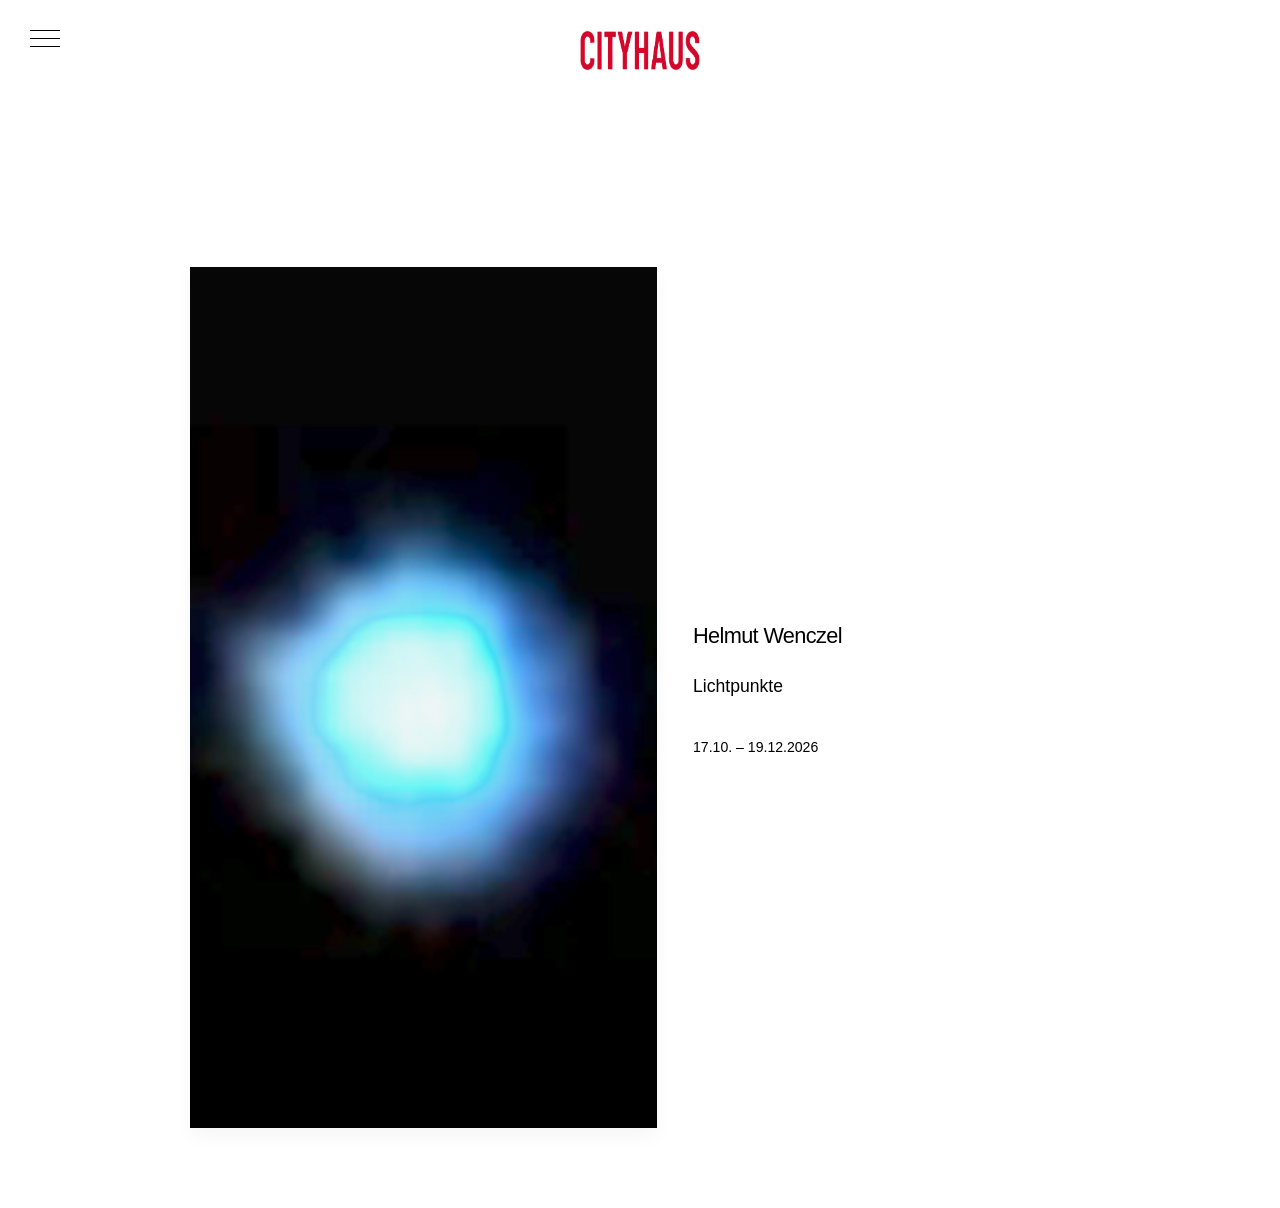
<file: index.html>
﻿<!DOCTYPE html>
<html lang="de">
  <head>
    <meta charset="UTF-8" />
    <meta name="viewport" content="width=device-width, initial-scale=1.0" />
    <meta name="description" content="Cityhaus Weinfelden — Pop-up Galerie im Cityhaus." />
    <title>Cityhaus Weinfelden</title>
    <link rel="stylesheet" href="css/style.css" />
  </head>
  <body>
    <header class="site-header">
      <button class="nav-toggle" type="button" aria-label="Menü öffnen" aria-expanded="false">
        <span></span>
        <span></span>
        <span></span>
      </button>

      <nav class="main-nav" aria-label="Hauptmenü">
        <ul>
          <li><a href="index.html" class="active">Home</a></li>
          <li><a href="ausstellungen.html">Ausstellungen</a></li>
          <li><a href="kuenstler.html">Künstler</a></li>
          <li><a href="presse.html">Presse</a></li>
          <li><a href="ueber-uns.html">über uns</a></li>
          <li><a href="kontakt.html">Kontakt</a></li>
        </ul>
      </nav>

      <a href="index.html" class="brand" aria-label="Cityhaus logo">
        <img src="assets/Logo_Cityhaus.png" alt="Cityhaus Logo" />
        <div class="brand-location">Galerie - Weinfelden</div>
      </a>
    </header>

    <main class="page-shell">
      <h1 class="page-title" aria-hidden="true" style="visibility:hidden;">Cityhaus</h1>
      <section class="exhibition-list">
        <article class="exhibit-row">
          <div class="exhibit-image">
            <img src="assets/Startseite_Aktuell.png" alt="Helmut Wenczel Lichtpunkte" />
          </div>
          <div class="exhibit-copy">
            <h2>Helmut Wenczel</h2>
            <p class="exhibit-title">Lichtpunkte</p>
            <p class="exhibit-dates">17.10. – 19.12.2026</p>
          </div>
        </article>
      </section>
    </main>

    <script src="js/script.js"></script>
  </body>
</html>
</file>
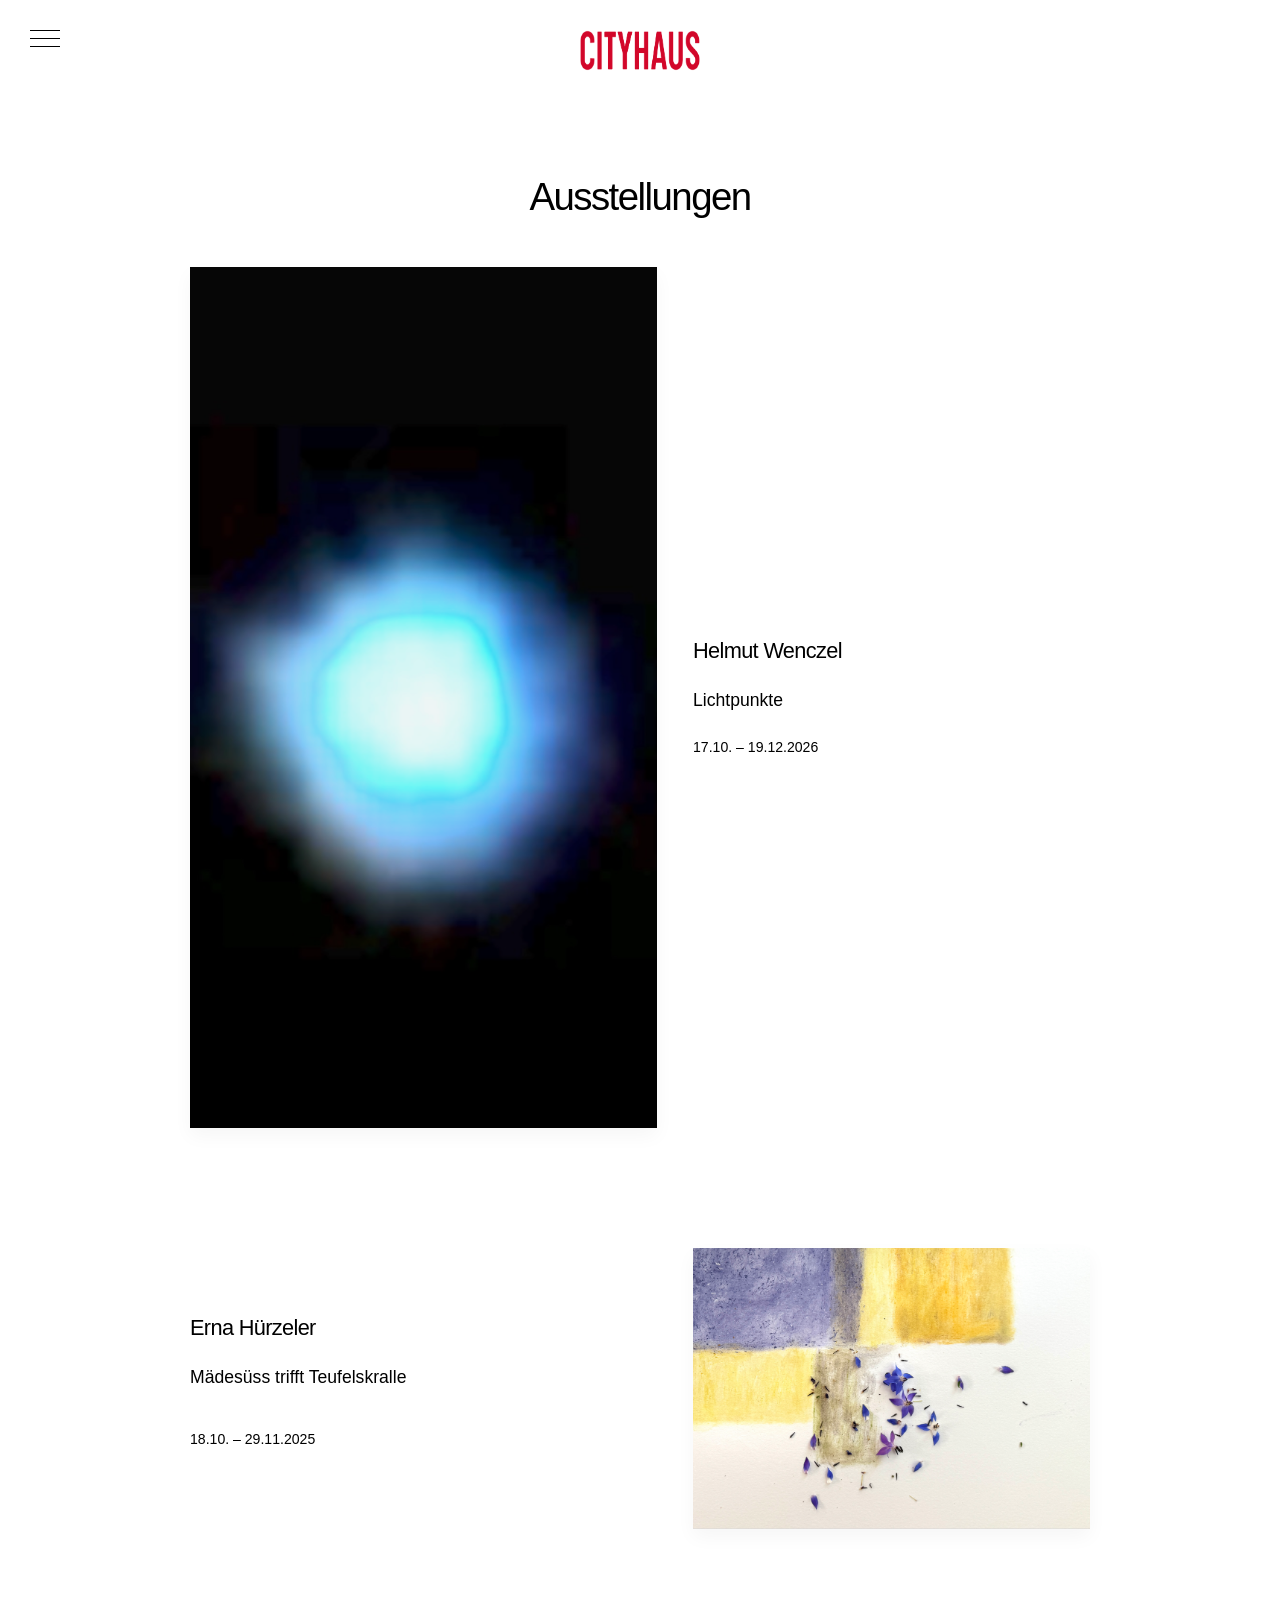
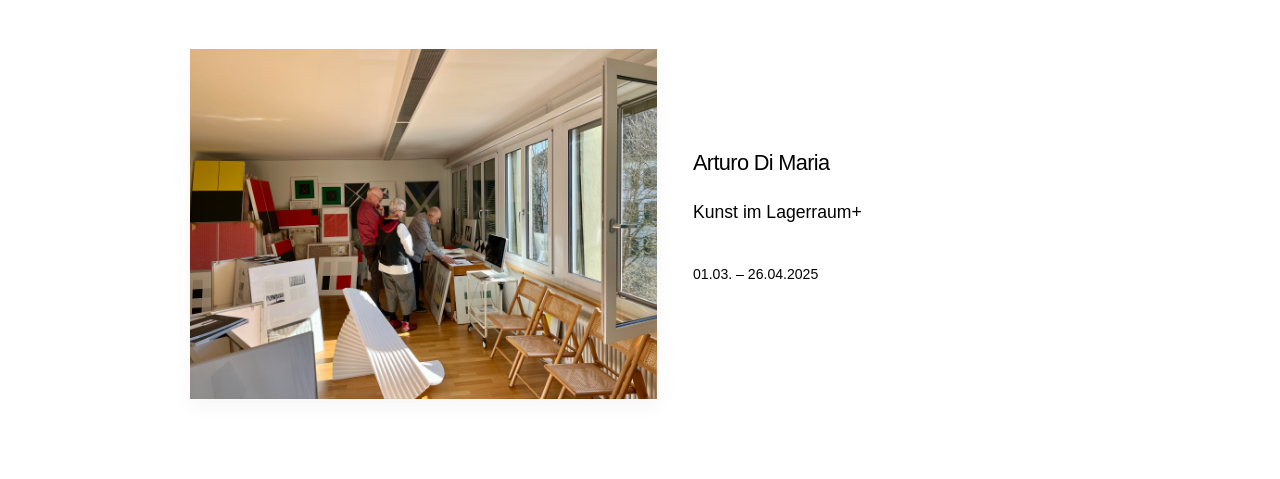
<file: ausstellungen.html>
﻿<!DOCTYPE html>
<html lang="de">
  <head>
    <meta charset="UTF-8" />
    <meta name="viewport" content="width=device-width, initial-scale=1.0" />
    <meta name="description" content="Ausstellungen im Cityhaus Weinfelden." />
    <title>Ausstellungen — Cityhaus</title>
    <link rel="stylesheet" href="css/style.css" />
  </head>
  <body>
    <header class="site-header">
      <button class="nav-toggle" type="button" aria-label="Menü öffnen" aria-expanded="false">
        <span></span>
        <span></span>
        <span></span>
      </button>

      <nav class="main-nav" aria-label="Hauptmenü">
        <ul>
          <li><a href="index.html">Home</a></li>
          <li><a href="ausstellungen.html" class="active">Ausstellungen</a></li>
          <li><a href="kuenstler.html">Künstler</a></li>
          <li><a href="presse.html">Presse</a></li>
          <li><a href="ueber-uns.html">über uns</a></li>
          <li><a href="kontakt.html">Kontakt</a></li>
        </ul>
      </nav>

      <a href="index.html" class="brand" aria-label="Cityhaus logo">
        <img src="assets/Logo_Cityhaus.png" alt="Cityhaus Logo" />
        <div class="brand-location">Galerie - Weinfelden</div>
      </a>
    </header>

    <main class="page-shell">
      <h1 class="page-title">Ausstellungen</h1>
      <section class="exhibition-list">
        <article class="exhibit-row">
          <div class="exhibit-image">
            <img src="assets/Startseite_Aktuell.png" alt="Lichtpunkte von Helmut Wenczel" />
          </div>
          <div class="exhibit-copy">
            <h2>Helmut Wenczel</h2>
            <p class="exhibit-title">Lichtpunkte</p>
            <div class="exhibit-dates">17.10. – 19.12.2026</div>
          </div>
        </article>

        <article class="exhibit-row">
          <div class="exhibit-copy">
            <h2>Erna Hürzeler</h2>
            <p class="exhibit-title">Mädesüss trifft Teufelskralle</p>
            <p class="exhibit-dates">18.10. – 29.11.2025</p>
          </div>
          <a href="assets/Presse_Erna-Hürzeler_Ausstellung Cityhaus.pdf" target="_blank" rel="noopener noreferrer" style="display:block;">
            <div class="exhibit-image">
              <img src="assets/Ausstellung_Erna.png" alt="Erna Hürzeler Mädesüss trifft Teufelskralle" />
            </div>
          </a>
        </article>

        <article class="exhibit-row">
          <div class="exhibit-image">
            <img src="assets/Ausstellung_Arturo.png" alt="Arturo di Maria Kunst im Lagerraum+" />
          </div>
          <div class="exhibit-copy">
            <h2>Arturo Di Maria</h2>
            <p class="exhibit-title">Kunst im Lagerraum+</p>
            <p class="exhibit-dates">01.03. – 26.04.2025</p>
          </div>
        </article>
      </section>
    </main>

    <script src="js/script.js"></script>
  </body>
</html>
</file>
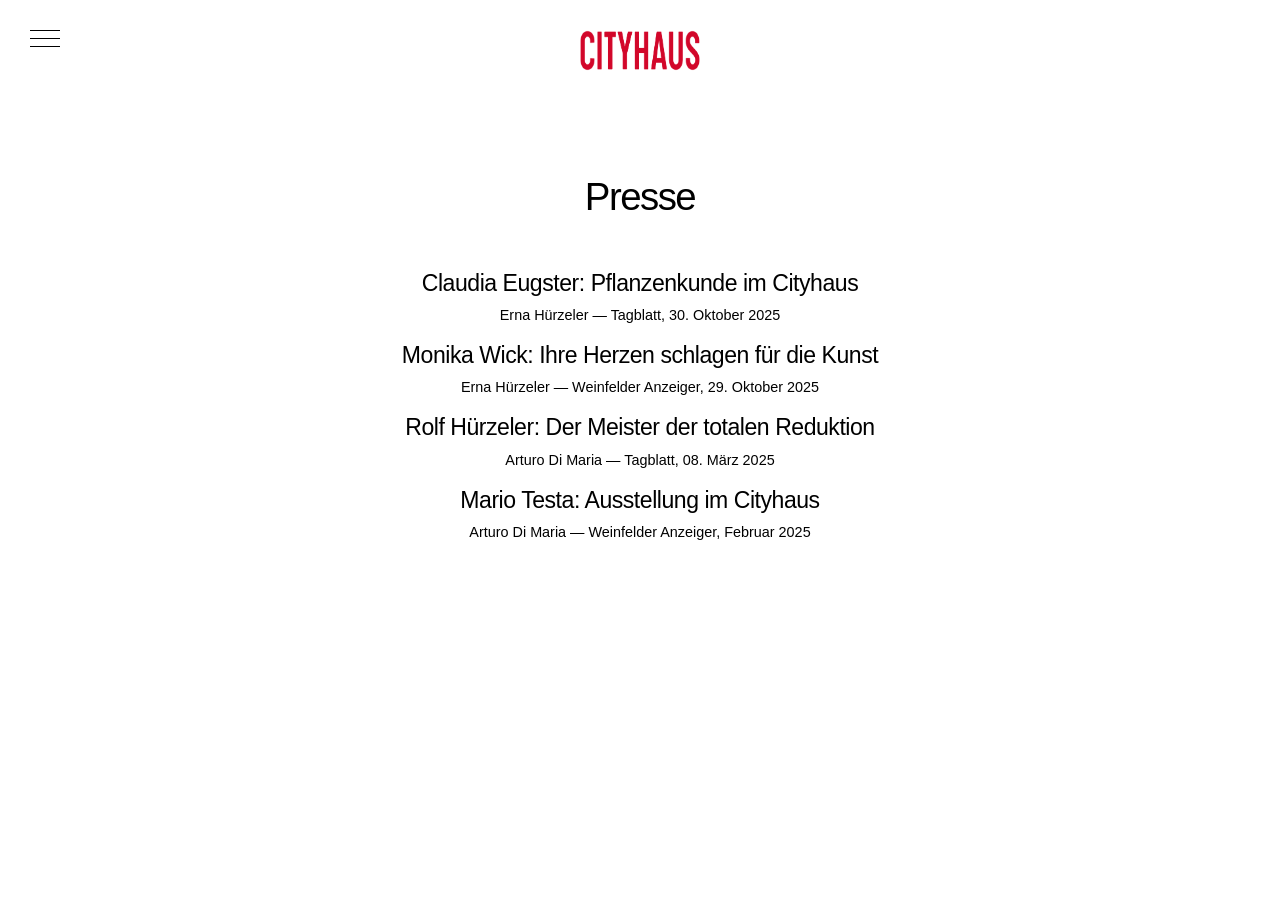
<file: presse.html>
﻿<!DOCTYPE html>
<html lang="de">
  <head>
    <meta charset="UTF-8" />
    <meta name="viewport" content="width=device-width, initial-scale=1.0" />
    <meta name="description" content="Presseberichte und PDFs zum Cityhaus Weinfelden." />
    <title>Presse — Cityhaus</title>
    <link rel="stylesheet" href="css/style.css" />
  </head>
  <body>
    <header class="site-header">
      <button class="nav-toggle" type="button" aria-label="Menü öffnen" aria-expanded="false">
        <span></span>
        <span></span>
        <span></span>
      </button>

      <nav class="main-nav" aria-label="Hauptmenü">
        <ul>
          <li><a href="index.html">Home</a></li>
          <li><a href="ausstellungen.html">Ausstellungen</a></li>
          <li><a href="kuenstler.html">Künstler</a></li>
          <li><a href="presse.html" class="active">Presse</a></li>
          <li><a href="ueber-uns.html">über uns</a></li>
          <li><a href="kontakt.html">Kontakt</a></li>
        </ul>
      </nav>

      <a href="index.html" class="brand" aria-label="Cityhaus logo">
        <img src="assets/Logo_Cityhaus.png" alt="Cityhaus Logo" />
        <div class="brand-location">Galerie - Weinfelden</div>
      </a>
    </header>

    <main class="page-shell press-page">
      <h1 class="page-title">Presse</h1>
      <section class="press-list" aria-label="Presseartikel">
        <a class="press-item" href="assets/Presse_Erna_Hürzeler_Pfanzenkunst_im_Cityhaus.pdf" target="_blank" rel="noopener noreferrer">
          <span class="press-title">Claudia Eugster: Pflanzenkunde im Cityhaus</span>
          <span class="press-meta">Erna Hürzeler — Tagblatt, 30. Oktober 2025</span>
        </a>

        <a class="press-item" href="assets/Presse_Erna_Hürzeler_Anzeiger.pdf" target="_blank" rel="noopener noreferrer">
          <span class="press-title">Monika Wick: Ihre Herzen schlagen für die Kunst</span>
          <span class="press-meta">Erna Hürzeler — Weinfelder Anzeiger, 29. Oktober 2025</span>
        </a>

        <a class="press-item" href="assets/Presse_Der_Meister_der_totalen_Reduktion.pdf" target="_blank" rel="noopener noreferrer">
          <span class="press-title">Rolf Hürzeler: Der Meister der totalen Reduktion</span>
          <span class="press-meta">Arturo Di Maria — Tagblatt, 08. März 2025</span>
        </a>

        <a class="press-item" href="assets/Presse_Arturo_Weinfelden.pdf" target="_blank" rel="noopener noreferrer">
          <span class="press-title">Mario Testa: Ausstellung im Cityhaus</span>
          <span class="press-meta">Arturo Di Maria — Weinfelder Anzeiger, Februar 2025</span>
        </a>
      </section>
    </main>

    <script src="js/script.js"></script>
  </body>
</html>
</file>
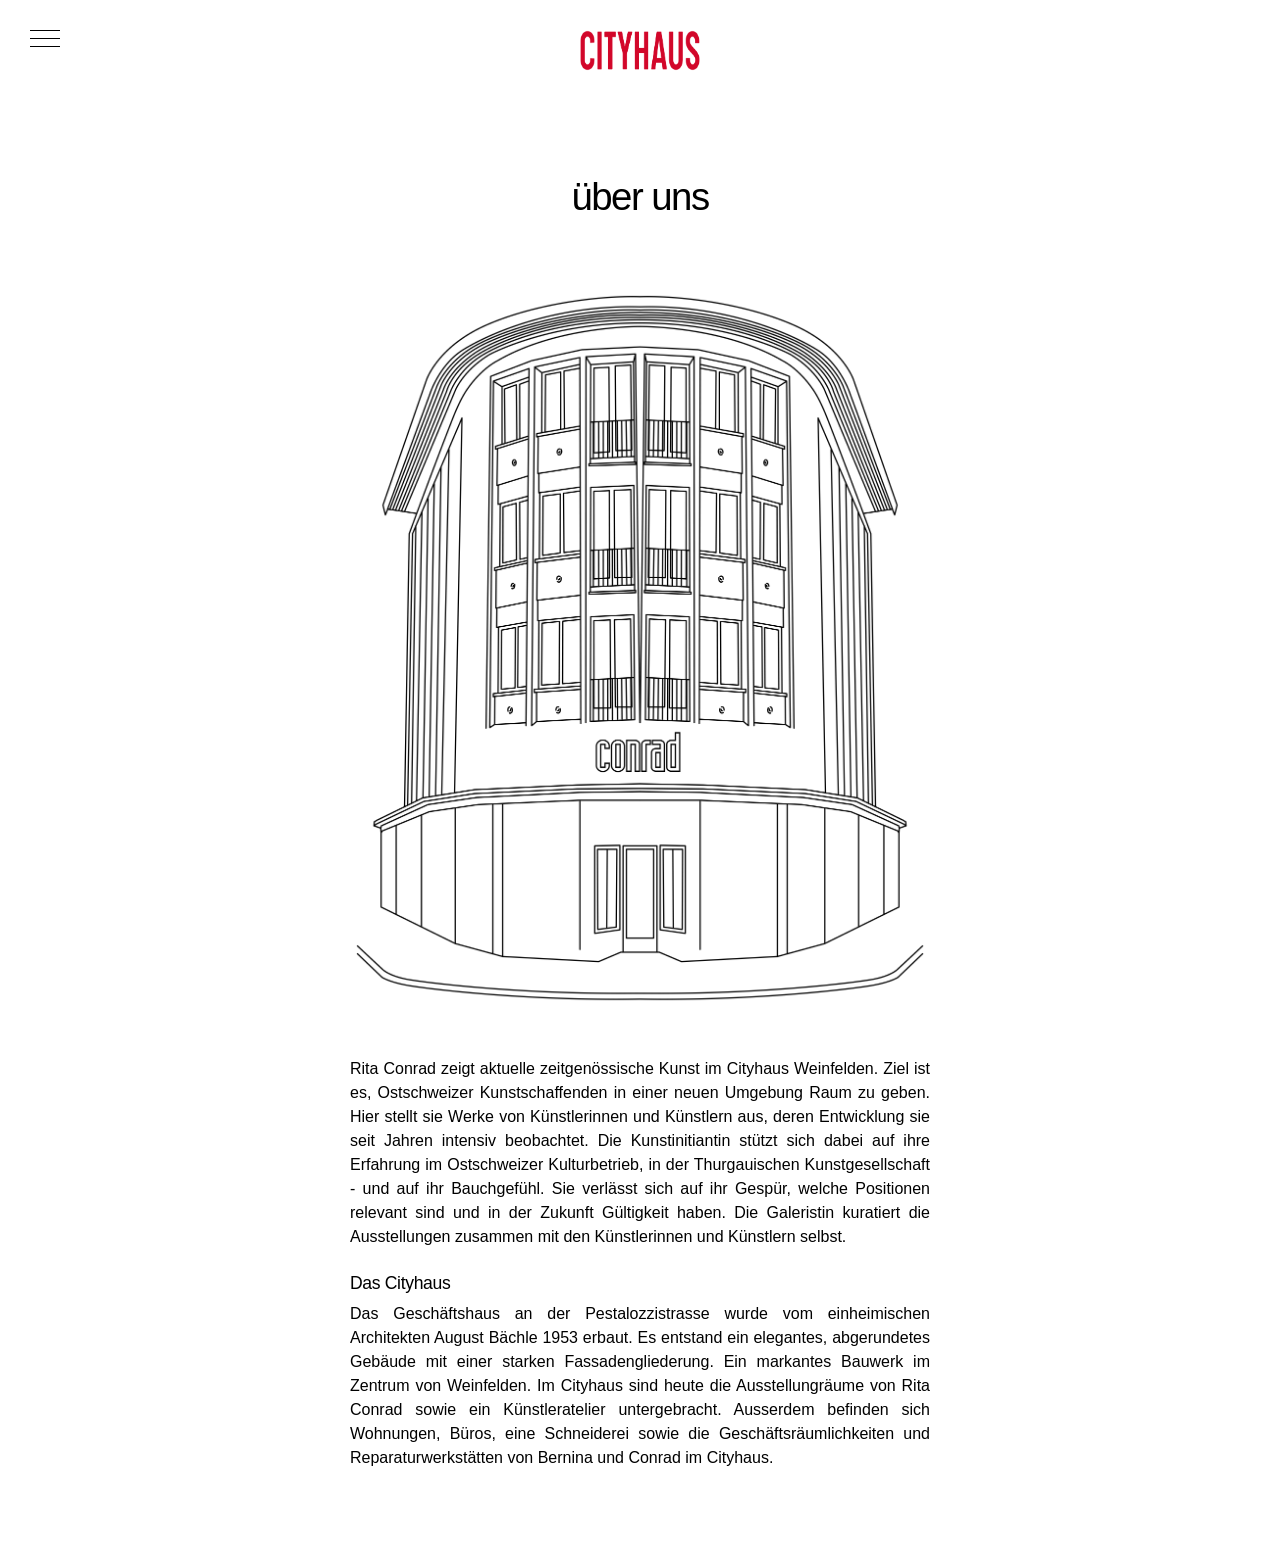
<file: ueber-uns.html>
﻿<!DOCTYPE html>
<html lang="de">
  <head>
    <meta charset="UTF-8" />
    <meta name="viewport" content="width=device-width, initial-scale=1.0" />
    <meta name="description" content="Über das Cityhaus." />
    <title>über uns — Cityhaus</title>
    <link rel="stylesheet" href="css/style.css" />
  </head>
  <body>
    <header class="site-header">
      <button class="nav-toggle" type="button" aria-label="Menü öffnen" aria-expanded="false">
        <span></span>
        <span></span>
        <span></span>
      </button>

      <nav class="main-nav" aria-label="Hauptmenü">
        <ul>
          <li><a href="index.html">Home</a></li>
          <li><a href="ausstellungen.html">Ausstellungen</a></li>
          <li><a href="kuenstler.html">Künstler</a></li>
          <li><a href="presse.html">Presse</a></li>
          <li><a href="ueber-uns.html" class="active">über uns</a></li>
          <li><a href="kontakt.html">Kontakt</a></li>
        </ul>
      </nav>

      <a href="index.html" class="brand" aria-label="Cityhaus logo">
        <img src="assets/Logo_Cityhaus.png" alt="Cityhaus Logo" />
        <div class="brand-location">Galerie - Weinfelden</div>
      </a>
    </header>

    <main class="page-shell about-page">
      <h1 class="page-title">über uns</h1>
      <section class="about-visual">
        <img src="assets/ueber_uns.png" alt="Cityhaus Zeichnung" />
      </section>

      <section class="about-text">
        <p>Rita Conrad zeigt aktuelle zeitgenössische Kunst im Cityhaus Weinfelden. Ziel ist es, Ostschweizer Kunstschaffenden in einer neuen Umgebung Raum zu geben. Hier stellt sie Werke von Künstlerinnen und Künstlern aus, deren Entwicklung sie seit Jahren intensiv beobachtet. Die Kunstinitiantin stützt sich dabei auf ihre Erfahrung im Ostschweizer Kulturbetrieb, in der Thurgauischen Kunstgesellschaft - und auf ihr Bauchgefühl. Sie verlässt sich auf ihr Gespür, welche Positionen relevant sind und in der Zukunft Gültigkeit haben. Die Galeristin kuratiert die Ausstellungen zusammen mit den Künstlerinnen und Künstlern selbst.</p>
        <h2>Das Cityhaus</h2>
        <p>Das Geschäftshaus an der Pestalozzistrasse wurde vom einheimischen Architekten August Bächle 1953 erbaut. Es entstand ein elegantes, abgerundetes Gebäude mit einer starken Fassadengliederung. Ein markantes Bauwerk im Zentrum von Weinfelden. Im Cityhaus sind heute die Ausstellungräume von Rita Conrad sowie ein Künstleratelier untergebracht. Ausserdem befinden sich Wohnungen, Büros, eine Schneiderei sowie die Geschäftsräumlichkeiten und Reparaturwerkstätten von Bernina und Conrad im Cityhaus.</p>
      </section>
    </main>

    <script src="js/script.js"></script>
  </body>
</html>
</file>
<file: css/style.css>
:root {
  --bg: #ffffff;
  --panel: #ffffff;
  --text: #000000;
  --muted: #000000;
  --line: rgba(0, 0, 0, 0.12);
  --accent: #7a1c1a;
  --shadow: 0 8px 18px rgba(0, 0, 0, 0.04);
  --font-main: 'Theinhardt Pan UltraLight', 'Theinhardt', 'Helvetica Neue', Arial, sans-serif;
}

* { box-sizing: border-box; }

html, body {
  margin: 0;
  padding: 0;
  min-height: 100%;
  background: #ffffff;
  color: var(--text);
  font-family: var(--font-main);
  font-weight: 300;
}

img {
  display: block;
  max-width: 100%;
}

a {
  color: inherit;
  text-decoration: none;
}

body {
  min-height: 100vh;
}

.site-header {
  position: relative;
  display: flex;
  flex-direction: column;
  align-items: center;
  justify-content: center;
  padding: 18px 20px 0;
  background: #ffffff;
}

.brand {
  display: inline-flex;
  flex-direction: column;
  align-items: center;
  justify-content: center;
  gap: 4px;
  text-align: center;
  width: fit-content;
  margin: 0;
  padding-top: 8px;
}

.brand img {
  width: min(136px, 24vw);
  height: auto;
}

.brand-location {
  display: none;
}

.main-nav {
  position: fixed;
  inset: 0;
  display: none;
  background: rgba(255, 255, 255, 0.98);
  z-index: 1000;
  padding: 110px 28px 40px;
}

.main-nav.is-open {
  display: block;
}

.main-nav ul {
  list-style: none;
  display: flex;
  flex-direction: column;
  align-items: flex-start;
  gap: 20px;
  margin: 0;
  padding: 0;
}

.main-nav a {
  position: relative;
  display: inline-block;
  font-size: clamp(1.8rem, 4vw, 2.8rem);
  letter-spacing: 0.02em;
  text-transform: none;
  color: var(--text);
  padding: 0;
  transition: color 0.2s ease;
  font-weight: 400;
}

.main-nav a::after {
  content: none;
}

.main-nav a:hover,
.main-nav a.active {
  color: var(--accent);
}

.nav-toggle {
  position: fixed;
  top: 30px;
  left: 30px;
  display: block;
  width: 30px;
  height: 18px;
  background: transparent;
  border: none;
  z-index: 1001;
  cursor: pointer;
  padding: 0;
}

.nav-toggle span {
  position: absolute;
  left: 0;
  width: 100%;
  height: 1px;
  background: var(--text);
  transition: 0.2s ease;
}

.nav-toggle span:nth-child(1) { top: 0; }
.nav-toggle span:nth-child(2) { top: 8px; }
.nav-toggle span:nth-child(3) { top: 16px; }

.nav-toggle.is-active span:nth-child(1) {
  top: 13px;
  transform: rotate(45deg);
}

.nav-toggle.is-active span:nth-child(2) {
  opacity: 0;
}

.nav-toggle.is-active span:nth-child(3) {
  top: 13px;
  transform: rotate(-45deg);
}

.page-shell {
  max-width: 1100px;
  width: min(1100px, calc(100% - 32px));
  margin: 0 auto;
  padding: 100px 0 80px;
}

.page-title {
  font-size: clamp(2.2rem, 3vw, 3.1rem);
  font-weight: 400;
  letter-spacing: -0.04em;
  text-align: center;
  margin: 0 0 48px;
  color: #000;
}

.hero-split {
  display: grid;
  grid-template-columns: 1fr 0.8fr;
  align-items: center;
  gap: 36px;
  max-width: 900px;
  margin: 0 auto;
}

.hero-image-panel {
  background: transparent;
  padding: 0;
  box-shadow: none;
  max-width: 640px;
  justify-self: center;
  overflow: visible;
}

.hero-image-panel img {
  width: 100%;
  height: auto;
  object-fit: cover;
  display: block;
  transform: none;
  transform-origin: center;
  margin: 0;
}

.hero-copy {
  display: flex;
  flex-direction: column;
  align-items: flex-start;
  justify-content: center;
  gap: 0.2rem;
}

.hero-copy h1,
.page-intro h1,
.contact-card h1,
.about-text h1 {
  margin: 0;
  font-size: clamp(2.2rem, 3vw, 3.1rem);
  font-weight: 400;
  letter-spacing: -0.04em;
  color: #000000;
}

.hero-copy .artist-name,
.hero-copy .series-name,
.hero-copy .event-date {
  color: rgba(0, 0, 0, 0.6);
}

.hero-copy .artist-name,
.hero-copy .series-name,
.hero-copy .event-date,
.exhibit-copy h2,
.featured-copy h2,
.artist-card h3,
.contact-card p,
.about-text p {
  margin: 0;
}

.hero-copy .artist-name {
  margin-top: 18px;
  font-weight: 400;
  font-size: 1.05rem;
}

.hero-copy .series-name,
.hero-copy .event-date,
.exhibit-title,
.exhibit-dates,
.featured-copy p,
.contact-card p {
  font-size: 1rem;
  color: rgba(0, 0, 0, 0.6);
  line-height: 1.35;
}

.about-text {
  width: min(580px, 100%);
  max-width: 100%;
  text-align: left;
  margin: 0 auto;
  color: #000;
}

.about-text p {
  font-size: 1rem;
  line-height: 1.5;
  color: #000;
  text-align: justify;
  hyphens: auto;
}

.initial-prompt {
  margin-top: 52px;
  padding: 28px 0 0;
  border-top: 1px solid var(--line);
}

.prompt-label {
  margin: 0 0 12px;
  font-size: 0.72rem;
  letter-spacing: 0.18em;
  text-transform: uppercase;
  color: var(--muted);
}

.prompt-text {
  margin: 0;
  font-size: clamp(1.2rem, 2vw, 2.2rem);
  line-height: 1.3;
  letter-spacing: -0.04em;
  color: var(--text);
  max-width: 1100px;
}

.page-intro {
  margin-bottom: 28px;
}

.eyebrow {
  margin: 0;
  font-weight: 500;
  letter-spacing: 0.02em;
  font-size: 1.05rem;
}

.exhibition-list {
  display: flex;
  flex-direction: column;
  gap: 120px;
}

.exhibit-row {
  display: grid;
  grid-template-columns: 1fr 0.85fr;
  gap: 36px;
  align-items: center;
  max-width: 900px;
  margin: 0 auto;
}

.exhibit-row.reverse {
  grid-template-columns: 0.85fr 1fr;
}

.exhibit-row.reverse .exhibit-image { order: 2; }
.exhibit-row.reverse .exhibit-copy { order: 1; }

.exhibit-image {
  background: var(--panel);
  box-shadow: var(--shadow);
}

.exhibit-image img {
  width: 100%;
  height: auto;
  object-fit: cover;
}

.exhibit-copy {
  display: flex;
  flex-direction: column;
  gap: 0.5rem;
}

.exhibit-copy h2 {
  font-size: clamp(1.35rem, 1.7vw, 1.8rem);
  font-weight: 400;
  letter-spacing: -0.03em;
}

.exhibit-title {
  font-size: 1.1rem;
}

.exhibit-dates {
  font-size: 0.88rem;
}

.exhibit-title,
.exhibit-dates {
  color: var(--text);
}

.artists-feature {
  margin-bottom: 26px;
}

.featured-artist {
  display: flex;
  flex-direction: column;
  align-items: center;
  text-align: center;
  gap: 18px;
}

.featured-artist img {
  width: min(520px, 100%);
  height: auto;
  box-shadow: var(--shadow);
}

.featured-copy {
  display: flex;
  flex-direction: column;
  gap: 8px;
}

.featured-copy h2 {
  font-size: clamp(2rem, 2.5vw, 2.8rem);
  font-weight: 500;
  letter-spacing: -0.05em;
}

.artist-row {
  display: grid;
  grid-template-columns: 1.1fr 0.9fr;
  gap: 28px;
  align-items: center;
  margin-top: 0;
}

.artist-list {
  display: flex;
  flex-direction: column;
  gap: 120px;
}

.artist-card {
  display: grid;
  grid-template-columns: 1fr 1fr;
  gap: 28px;
  align-items: center;
  text-align: left;
}

.artist-card-reverse {
  grid-template-columns: 1fr 1fr;
}

.artist-card-reverse > div {
  order: 1;
}

.artist-card-reverse > img {
  order: 2;
  aspect-ratio: 3/4;
  object-fit: cover;
  object-position: center 20%;
  max-width: 520px;
}

.artist-card img {
  width: 100%;
  max-width: 460px;
  margin: 0;
  box-shadow: var(--shadow);
  filter: grayscale(1) contrast(1.02);
  transition: filter 0.35s ease;
}

.artist-card img:hover,
.artist-card img:focus-visible {
  filter: grayscale(0) contrast(1.04) saturate(1.08);
}

.artist-card h3 {
  margin: 0;
  font-size: clamp(2.2rem, 3vw, 3.1rem);
  font-weight: 400;
  letter-spacing: -0.04em;
}

.artist-card p {
  margin: 0;
  font-size: 1rem;
  line-height: 1.5;
}

.artist-card > div {
  display: flex;
  flex-direction: column;
  gap: 1.9rem;
}

.press-list {
  display: flex;
  flex-direction: column;
  max-width: 1100px;
  width: 100%;
  margin: 0 auto;
  align-items: center;
  text-align: center;
  gap: 14px;
}

.press-item {
  display: block;
  width: 100%;
  padding: 0;
  border: none;
  color: var(--text);
  text-decoration: none;
}

.press-item:last-child {
  border-bottom: none;
}

.press-item:hover .press-title,
.press-item:hover .press-meta {
  text-decoration: underline;
  text-underline-offset: 0.12em;
}

.press-title {
  display: block;
  font-size: clamp(1.05rem, 1.8vw, 1.7rem);
  line-height: 1.4;
  letter-spacing: -0.02em;
  color: var(--text);
}

.press-meta {
  display: block;
  margin-top: 6px;
  font-size: 0.9rem;
  line-height: 1.4;
  color: var(--text);
}

.about-page {
  display: flex;
  flex-direction: column;
  align-items: center;
  justify-content: center;
  gap: 22px;
}

.contact-page {
  display: flex;
  flex-direction: column;
  align-items: center;
  justify-content: center;
}

.about-visual {
  width: min(580px, 100%);
  margin-bottom: 26px;
  align-self: center;
}

.about-visual img {
  width: 100%;
  height: auto;
}

.about-text h2 {
  font-size: 1.1rem;
  font-weight: 500;
  letter-spacing: -0.02em;
  margin: 1.5rem 0 0.5rem;
}

.site-footer {
  padding: 20px 0 28px;
  margin-top: 12px;
}

.site-footer-row {
  max-width: 1100px;
  width: min(1100px, calc(100% - 32px));
  margin: 0 auto;
  display: flex;
  flex-wrap: wrap;
  justify-content: center;
  gap: 0.2rem 1.2rem;
  text-align: center;
  font-size: 0.82rem;
  line-height: 1.5;
  color: rgba(0, 0, 0, 0.6);
}

.site-footer-row p {
  margin: 0;
}

.site-footer-row a {
  color: rgba(0, 0, 0, 0.6);
  text-decoration: none;
}

.contact-info {
  width: min(760px, 100%);
  text-align: center;
}

.contact-info h1 {
  margin: 0 0 18px;
  font-size: clamp(2.2rem, 3vw, 3.1rem);
  font-weight: 600;
  letter-spacing: -0.04em;
}

.contact-info p {
  margin: 0 0 10px;
  font-size: 1.1rem;
  color: var(--text);
}

.contact-info a {
  color: var(--text);
  text-decoration: none;
  text-underline-offset: 0;
}

.contact-hours {
  margin-top: 26px;
}

.contact-hours h2 {
  margin: 0 0 12px;
  font-size: 1.1rem;
  letter-spacing: 0.04em;
  font-weight: 400;
}

.contact-hours p {
  font-size: 1.1rem;
  color: var(--text);
  margin: 0 0 4px;
}

.contact-address {
  margin-top: 2rem;
  margin-bottom: 2.5rem;
}

.map-frame {
  width: min(980px, 100%);
  height: 320px;
  background: #efefeb;
  border: 1px solid var(--line);
  box-shadow: var(--shadow);
}

.leaflet-tooltip.cityhaus-map-label {
  background: rgba(61, 61, 61, 0.85);
  color: #fff;
  border: none;
  border-radius: 0;
  box-shadow: none;
  font-family: var(--font-main);
  font-size: 0.8rem;
  letter-spacing: 0.3px;
  padding: 6px 12px;
}

.leaflet-tooltip.cityhaus-map-label::before {
  display: none;
}

.leaflet-control-attribution {
  background: transparent;
  font-size: 0.6rem;
  color: #bbb;
  padding: 1px 4px;
}

.leaflet-control-attribution a {
  color: #bbb;
}

@media (min-width: 769px) {
  .nav-toggle {
    display: block;
  }

  .main-nav {
    display: none;
  }
}

@media (max-width: 768px) {
  .site-header {
    padding-top: 18px;
  }

  .brand {
    justify-content: center;
  }

  .brand img {
    width: min(90px, 22vw);
  }

  .hero-split,
  .exhibit-row,
  .exhibit-row.reverse,
  .artist-row {
    grid-template-columns: 1fr;
  }

  .exhibit-row > .exhibit-image,
  .exhibit-row > a,
  .exhibit-row > .exhibit-copy {
    order: initial;
  }

  .exhibit-row > .exhibit-image,
  .exhibit-row > a {
    order: 1;
  }

  .exhibit-row > .exhibit-copy {
    order: 2;
  }

  .artist-card,
  .artist-card-reverse {
    grid-template-columns: 1fr;
  }

  .artist-card > img,
  .artist-card-reverse > img {
    order: 1;
  }

  .artist-card > div,
  .artist-card-reverse > div {
    order: 2;
  }

  .about-page {
    display: flex;
  }

  .exhibit-row.reverse .exhibit-image,
  .exhibit-row.reverse .exhibit-copy {
    order: initial;
  }

  .about-text {
    max-width: min(580px, 100%);
  }

  .about-visual {
    width: min(580px, 100%);
  }

  .page-shell {
    width: min(100% - 24px, 1100px);
    padding-top: 28px;
  }

  .contact-info {
    padding: 0 8px;
  }

  .map-frame {
    height: 280px;
  }
}
</file>
